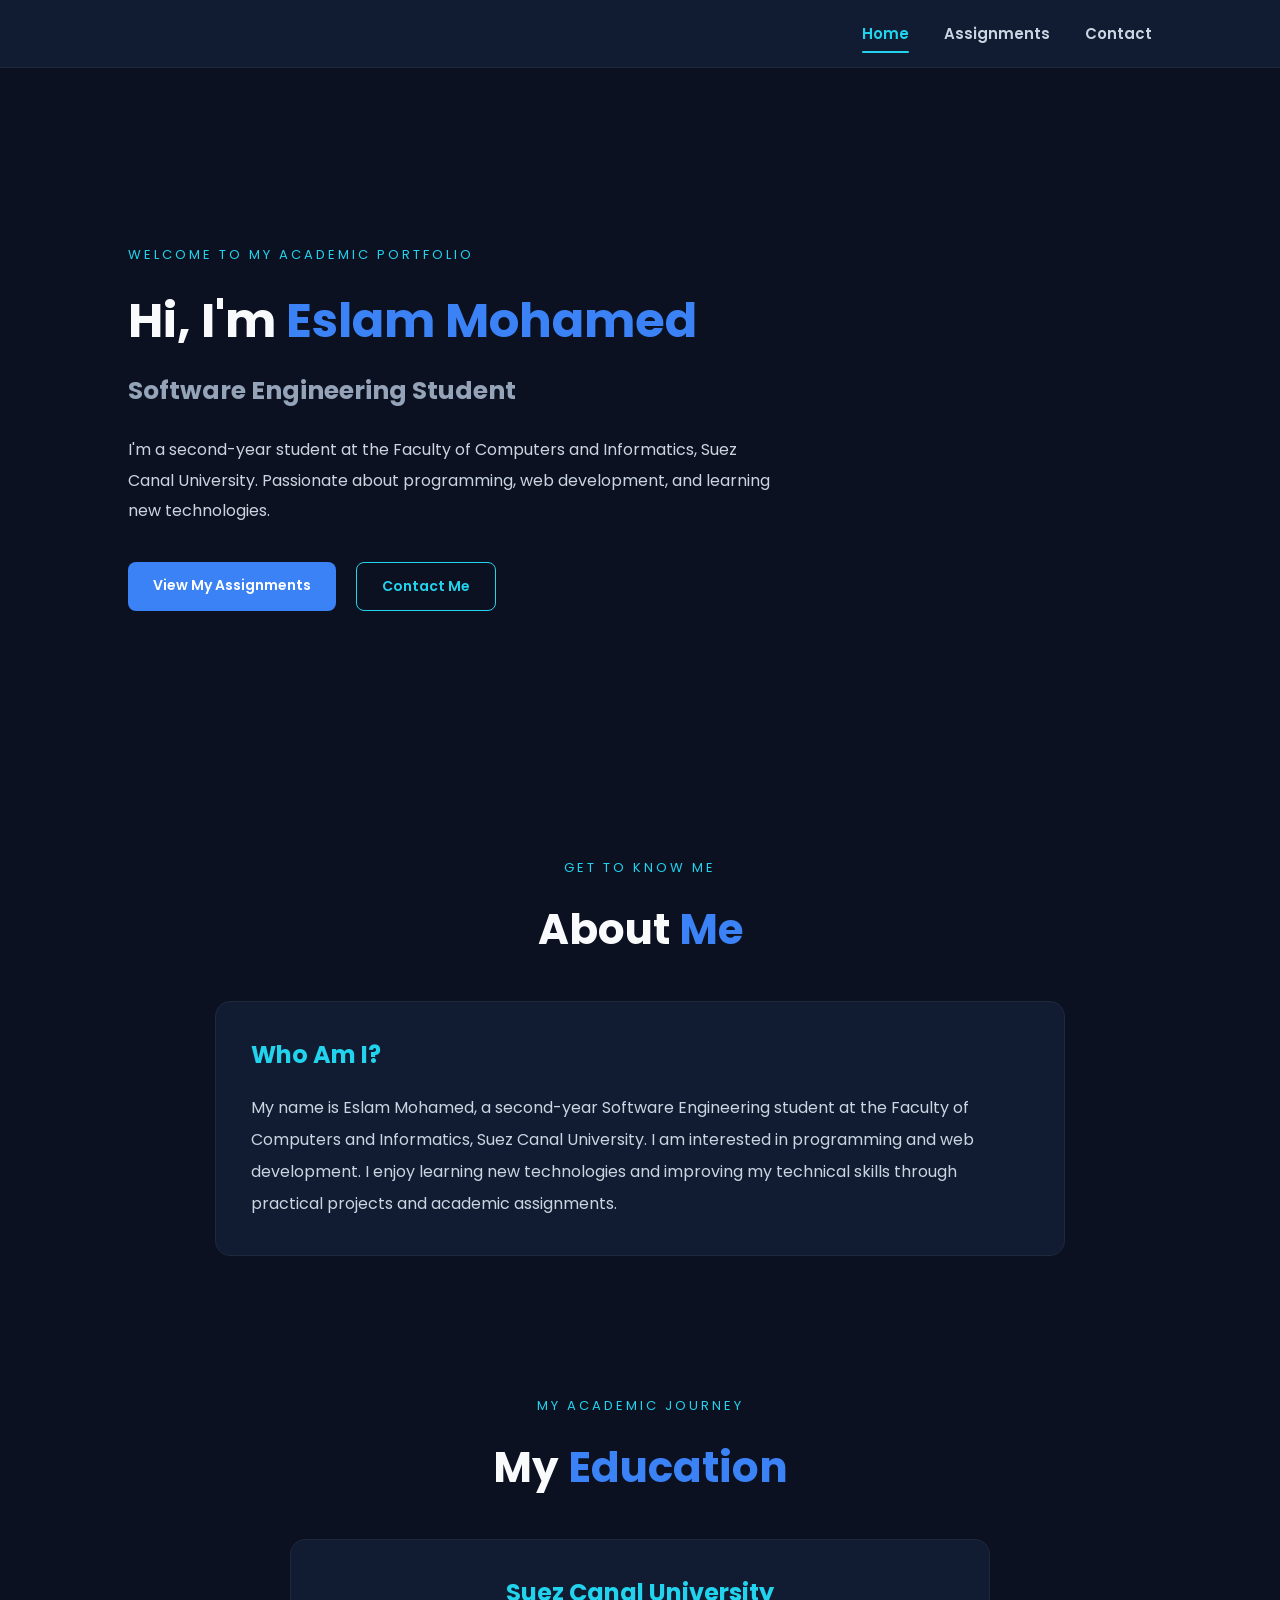
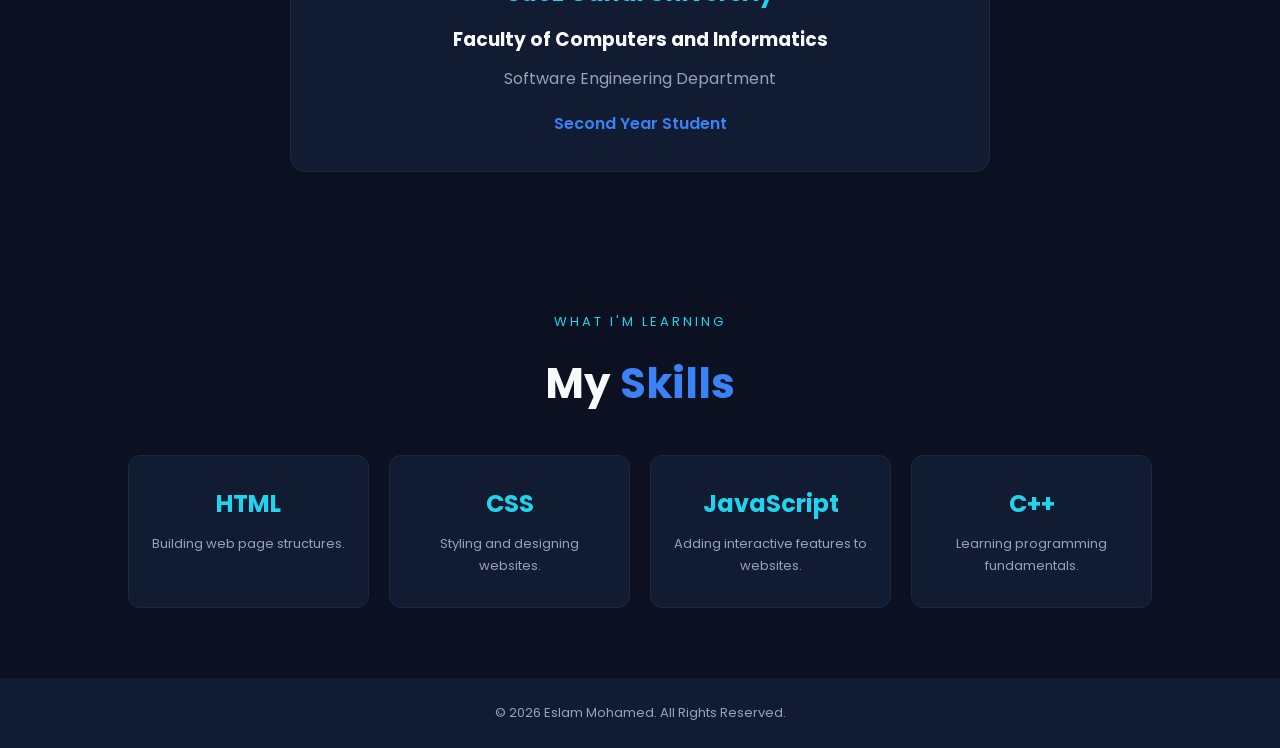
<file: index.html>
<!DOCTYPE html>

<html lang="en"> <head> <meta charset="UTF-8"> <meta name="viewport" content="width=device-width, initial-scale=1.0"> <title>Eslam Mohamed | Academic Portfolio</title>

<link rel="stylesheet" href="css/style.css">

</head>

<body>

<header>
   <nav>
    <a href="index.html" class="active">Home</a>
    <a href="assignments.html">Assignments</a>
    <a href="contact.html">Contact</a>
</nav>
</header>

<main>
    <section class="hero">
        <div class="hero-content">

            <p class="welcome">WELCOME TO MY ACADEMIC PORTFOLIO</p>

            <h1>Hi, I'm <span>Eslam Mohamed</span></h1>

            <h2>Software Engineering Student</h2>

            <p class="description">
                I'm a second-year student at the Faculty of Computers
                and Informatics, Suez Canal University.
                Passionate about programming, web development,
                and learning new technologies.
            </p>

            <div class="hero-buttons">
                <a href="assignments.html" class="btn primary-btn">
                    View My Assignments
                </a>

                <a href="contact.html" class="btn secondary-btn">
                    Contact Me
                </a>
            </div>

        </div>
    </section>
    <!-- About Me Section -->

<section class="about-section">

    <div class="section-header">
        <p class="welcome">GET TO KNOW ME</p>
        <h1>About <span>Me</span></h1>
    </div>

    <div class="about-content">

        <h2>Who Am I?</h2>

        <p>
            My name is Eslam Mohamed, a second-year Software
            Engineering student at the Faculty of Computers
            and Informatics, Suez Canal University.

            I am interested in programming and web development.
            I enjoy learning new technologies and improving
            my technical skills through practical projects
            and academic assignments.
        </p>

    </div>

</section>


<!-- Education Section -->

<section class="education-section">

    <div class="section-header">
        <p class="welcome">MY ACADEMIC JOURNEY</p>
        <h1>My <span>Education</span></h1>
    </div>

    <div class="education-card">

        <h2>Suez Canal University</h2>

        <h3>Faculty of Computers and Informatics</h3>

        <p>Software Engineering Department</p>

        <span>Second Year Student</span>

    </div>

</section>


<!-- Skills Section -->

<section class="skills-section">

    <div class="section-header">
        <p class="welcome">WHAT I'M LEARNING</p>
        <h1>My <span>Skills</span></h1>
    </div>

    <div class="skills-grid">

        <div class="skill-card">
            <h2>HTML</h2>
            <p>Building web page structures.</p>
        </div>

        <div class="skill-card">
            <h2>CSS</h2>
            <p>Styling and designing websites.</p>
        </div>

        <div class="skill-card">
            <h2>JavaScript</h2>
            <p>Adding interactive features to websites.</p>
        </div>

        <div class="skill-card">
            <h2>C++</h2>
            <p>Learning programming fundamentals.</p>
        </div>

    </div>

</section>
</main>

<footer>
    <p>© 2026 Eslam Mohamed. All Rights Reserved.</p>
</footer>

</body> </html>
</file>
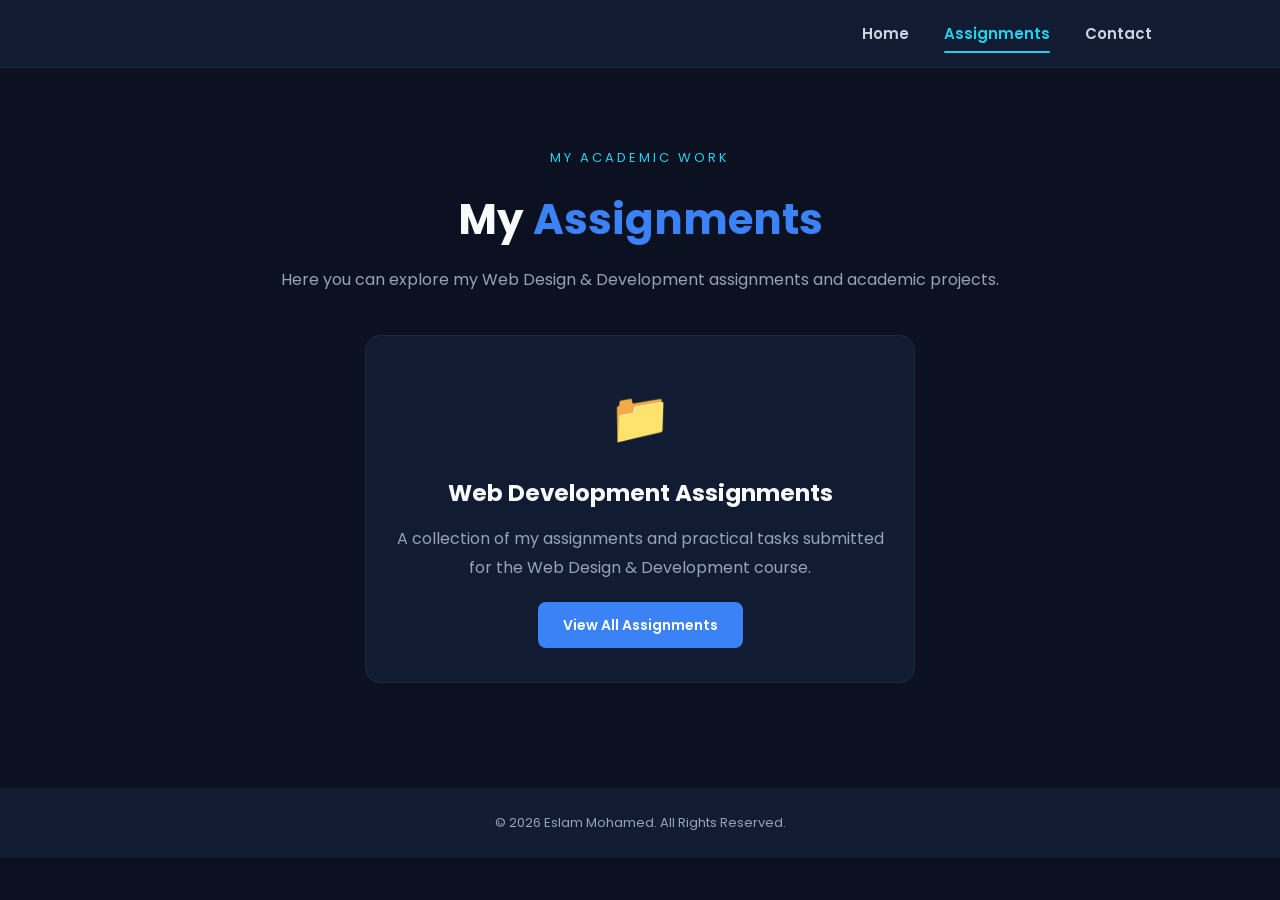
<file: assignments.html>
<!DOCTYPE html>
<html lang="en">
<head>
    <meta charset="UTF-8">
    <meta name="viewport" content="width=device-width, initial-scale=1.0">
   <title>Eslam Mohamed | Academic Portfolio</title>
    <link rel="stylesheet" href="css/style.css">
</head>

<body>

    <header>
       <nav>
    <a href="index.html">Home</a>
    <a href="assignments.html" class="active">Assignments</a>
    <a href="contact.html">Contact</a>
</nav>
    </header>

    <main class="assignments-section">

        <div class="section-header">
            <p class="welcome">MY ACADEMIC WORK</p>

            <h1>My <span>Assignments</span></h1>

            <p>
                Here you can explore my Web Design & Development
                assignments and academic projects.
            </p>
        </div>

        <div class="assignment-card">

            <div class="assignment-icon">📁</div>

            <h2>Web Development Assignments</h2>

            <p>
                A collection of my assignments and practical tasks
                submitted for the Web Design & Development course.
            </p>

            <a href="https://drive.google.com/drive/folders/1m583_PhhdDJJLx7poKDe736Y50as70NW?usp=sharing"
               target="_blank"
               class="btn primary-btn">
                View All Assignments
            </a>

        </div>

    </main>

    <footer>
        <p>© 2026 Eslam Mohamed. All Rights Reserved.</p>
    </footer>

</body>
</html>
</file>
<file: css/style.css>
@import url('https://fonts.googleapis.com/css2?family=Poppins:wght@300;400;500;600;700;800&display=swap');

* {
  margin: 0;
  padding: 0;
  box-sizing: border-box;
  }

body {
font-family: 'Poppins', sans-serif;
background-color: #0B1120;
color: #F8FAFC;
}

/* Navigation Bar */

.navbar {
display: flex;
justify-content: space-between;
align-items: center;
padding: 25px 10%;
background-color: #111C32;
}

.logo {
font-size: 28px;
font-weight: 700;
}

.logo span {
color: #22D3EE;
}

.nav-links {
display: flex;
list-style: none;
gap: 35px;
}

.nav-links a {
text-decoration: none;
color: #CBD5E1;
font-size: 15px;
transition: 0.3s;
}

.nav-links a:hover {
color: #22D3EE;
}

/* Hero Section */

.hero {
min-height: 80vh;
display: flex;
align-items: center;
padding: 60px 10%;
}

.hero-content {
max-width: 750px;
}

.welcome {
color: #22D3EE;
font-size: 13px;
letter-spacing: 3px;
margin-bottom: 20px;
}

.hero h1 {
font-size: 48px;
margin-bottom: 15px;
}

.hero h1 span {
color: #3B82F6;
}

.hero h2 {
color: #94A3B8;
font-size: 25px;
margin-bottom: 25px;
}

.description {
color: #CBD5E1;
line-height: 1.9;
font-size: 16px;
max-width: 650px;
}

/* Buttons */

.hero-buttons {
display: flex;
gap: 20px;
margin-top: 35px;
}

.btn {
padding: 13px 25px;
border-radius: 8px;
text-decoration: none;
font-size: 14px;
font-weight: 600;
transition: 0.3s;
}

.primary-btn {
background-color: #3B82F6;
color: white;
}

.primary-btn:hover {
background-color: #2563EB;
transform: translateY(-3px);
}

.secondary-btn {
border: 1px solid #22D3EE;
color: #22D3EE;
}

.secondary-btn:hover {
background-color: #22D3EE;
color: #0B1120;
transform: translateY(-3px);
}

/* Footer */

footer {
text-align: center;
padding: 25px;
background-color: #111C32;
color: #94A3B8;
font-size: 13px;
}

/* Responsive Design */

@media (max-width: 768px) {


.navbar {
    flex-direction: column;
    gap: 20px;
    padding: 20px;
}

.nav-links {
    gap: 15px;
}

.hero {
    padding: 50px 7%;
    min-height: 75vh;
}

.hero h1 {
    font-size: 34px;
}

.hero h2 {
    font-size: 20px;
}

.hero-buttons {
    flex-direction: column;
}

.btn {
    text-align: center;
}


}
/* Assignments Page */

.assignments-section {
    min-height: 80vh;
    padding: 80px 10%;
    text-align: center;
}

.section-header {
    margin-bottom: 55px;
}

.section-header h1 {
    font-size: 42px;
    margin-bottom: 15px;
}

.section-header h1 span {
    color: #3B82F6;
}

.section-header p:last-child {
    color: #94A3B8;
    line-height: 1.8;
}

.assignment-card {
    background-color: #111C32;
    border: 1px solid #1E293B;
    border-radius: 15px;
    padding: 45px 30px;
    max-width: 550px;
    margin: auto;
    transition: 0.3s;
}

.assignment-card:hover {
    transform: translateY(-8px);
    border-color: #3B82F6;
}

.assignment-icon {
    font-size: 50px;
    margin-bottom: 20px;
}

.assignment-card h2 {
    margin-bottom: 15px;
    font-size: 23px;
}

.assignment-card p {
    color: #94A3B8;
    line-height: 1.8;
    margin-bottom: 30px;
}

@media (max-width: 768px) {

    .assignments-section {
        padding: 60px 7%;
    }

    .section-header h1 {
        font-size: 32px;
    }

    .assignment-card {
        padding: 35px 20px;
    }
}
/* Contact Page */

.contact-section {
min-height: 80vh;
padding: 70px 10%;
}

.contact-container {
display: grid;
grid-template-columns: 1fr 1.2fr;
gap: 35px;
max-width: 1100px;
margin: auto;
}

.contact-info,
.contact-form {
background-color: #111C32;
border: 1px solid #1E293B;
border-radius: 15px;
padding: 35px;
}

.contact-info h2,
.contact-form h2 {
margin-bottom: 20px;
font-size: 24px;
}

.contact-info > p {
color: #94A3B8;
line-height: 1.8;
margin-bottom: 30px;
}

.contact-item {
margin-bottom: 25px;
}

.contact-item h3 {
color: #22D3EE;
margin-bottom: 8px;
}

.contact-item a {
color: #CBD5E1;
text-decoration: none;
word-break: break-word;
transition: 0.3s;
}

.contact-item a:hover {
color: #22D3EE;
}

/* Contact Form */

.input-group {
margin-bottom: 20px;
}

.input-group label {
display: block;
margin-bottom: 8px;
color: #CBD5E1;
font-size: 14px;
}

.input-group input,
.input-group textarea {
width: 100%;
padding: 13px;
background-color: #0B1120;
border: 1px solid #334155;
border-radius: 8px;
color: white;
font-family: inherit;
font-size: 14px;
outline: none;
}

.input-group input:focus,
.input-group textarea:focus {
border-color: #22D3EE;
}

.input-group textarea {
resize: vertical;
}

.contact-form button {
border: none;
cursor: pointer;
font-family: inherit;
}

#formStatus {
margin-top: 15px;
color: #22D3EE;
font-size: 14px;
}

@media (max-width: 768px) {


.contact-section {
    padding: 50px 7%;
}

.contact-container {
    grid-template-columns: 1fr;
}

.contact-info,
.contact-form {
    padding: 25px;
}


}
/* About Section */

.about-section,
.education-section,
.skills-section {
    padding: 70px 10%;
}

.section-header {
    text-align: center;
    margin-bottom: 40px;
}

.about-content {
    max-width: 850px;
    margin: auto;
    padding: 35px;
    background-color: #111C32;
    border: 1px solid #1E293B;
    border-radius: 15px;
    transition: 0.3s;
}

.about-content:hover {
    border-color: #3B82F6;
}

.about-content h2 {
    color: #22D3EE;
    margin-bottom: 20px;
}

.about-content p {
    color: #CBD5E1;
    line-height: 2;
}

/* Education Section */

.education-card {
    max-width: 700px;
    margin: auto;
    padding: 35px;
    text-align: center;
    background-color: #111C32;
    border: 1px solid #1E293B;
    border-radius: 15px;
}

.education-card h2 {
    color: #22D3EE;
    margin-bottom: 15px;
}

.education-card h3 {
    margin-bottom: 12px;
}

.education-card p {
    color: #94A3B8;
    margin-bottom: 20px;
}

.education-card span {
    color: #3B82F6;
    font-weight: 600;
}

/* Skills Section */

.skills-grid {
    display: grid;
    grid-template-columns: repeat(4, 1fr);
    gap: 20px;
}

.skill-card {
    background-color: #111C32;
    border: 1px solid #1E293B;
    border-radius: 12px;
    padding: 30px 20px;
    text-align: center;
    transition: 0.3s;
}

.skill-card:hover {
    transform: translateY(-8px);
    border-color: #22D3EE;
}

.skill-card h2 {
    color: #22D3EE;
    margin-bottom: 12px;
}

.skill-card p {
    color: #94A3B8;
    font-size: 13px;
    line-height: 1.7;
}

/* Responsive Sections */

@media (max-width: 768px) {

    .about-section,
    .education-section,
    .skills-section {
        padding: 50px 7%;
    }

    .skills-grid {
        grid-template-columns: repeat(2, 1fr);
    }

}

@media (max-width: 450px) {

    .skills-grid {
        grid-template-columns: 1fr;
    }

}
/* Active Navbar Link */
nav a.active {
    color: #22D3EE;
    position: relative;
}

nav a.active::after {
    content: "";
    position: absolute;
    width: 100%;
    height: 2px;
    background-color: #22D3EE;
    bottom: -6px;
    left: 0;
    border-radius: 5px;
}
/* Scroll Reveal Animation */

.reveal {
    opacity: 0;
    transform: translateY(30px);
    transition: opacity 0.8s ease, transform 0.8s ease;
}

.reveal.active {
    opacity: 1;
    transform: translateY(0);
}
/* Navbar Design Fix */

nav {
    display: flex;
    justify-content: flex-end;
    align-items: center;
    gap: 35px;
    padding: 22px 10%;
    background-color: #111C32;
    border-bottom: 1px solid #1E293B;
    position: sticky;
    top: 0;
    z-index: 1000;
}

nav a {
    color: #CBD5E1;
    text-decoration: none;
    font-size: 15px;
    font-weight: 600;
    transition: 0.3s ease;
    position: relative;
}

nav a:hover {
    color: #22D3EE;
}

nav a.active {
    color: #22D3EE;
}

nav a.active::after {
    content: "";
    position: absolute;
    width: 100%;
    height: 2px;
    background-color: #22D3EE;
    bottom: -8px;
    left: 0;
    border-radius: 5px;
}

@media (max-width: 600px) {
    nav {
        justify-content: center;
        gap: 20px;
        padding: 20px 10px;
    }

    nav a {
        font-size: 13px;
    }
}
/* Page Transition Animation */

@view-transition {
    navigation: auto;
}

/* Old Page */
::view-transition-old(root) {
    animation: fade-out 0.3s ease forwards;
}

/* New Page */
::view-transition-new(root) {
    animation: fade-in 0.5s ease forwards;
}

@keyframes fade-out {
    from {
        opacity: 1;
        transform: translateY(0);
    }

    to {
        opacity: 0;
        transform: translateY(-15px);
    }
}

@keyframes fade-in {
    from {
        opacity: 0;
        transform: translateY(15px);
    }

    to {
        opacity: 1;
        transform: translateY(0);
    }
}

/* Accessibility */
@media (prefers-reduced-motion: reduce) {
    ::view-transition-old(root),
    ::view-transition-new(root) {
        animation: none;
    }
}
</file>
